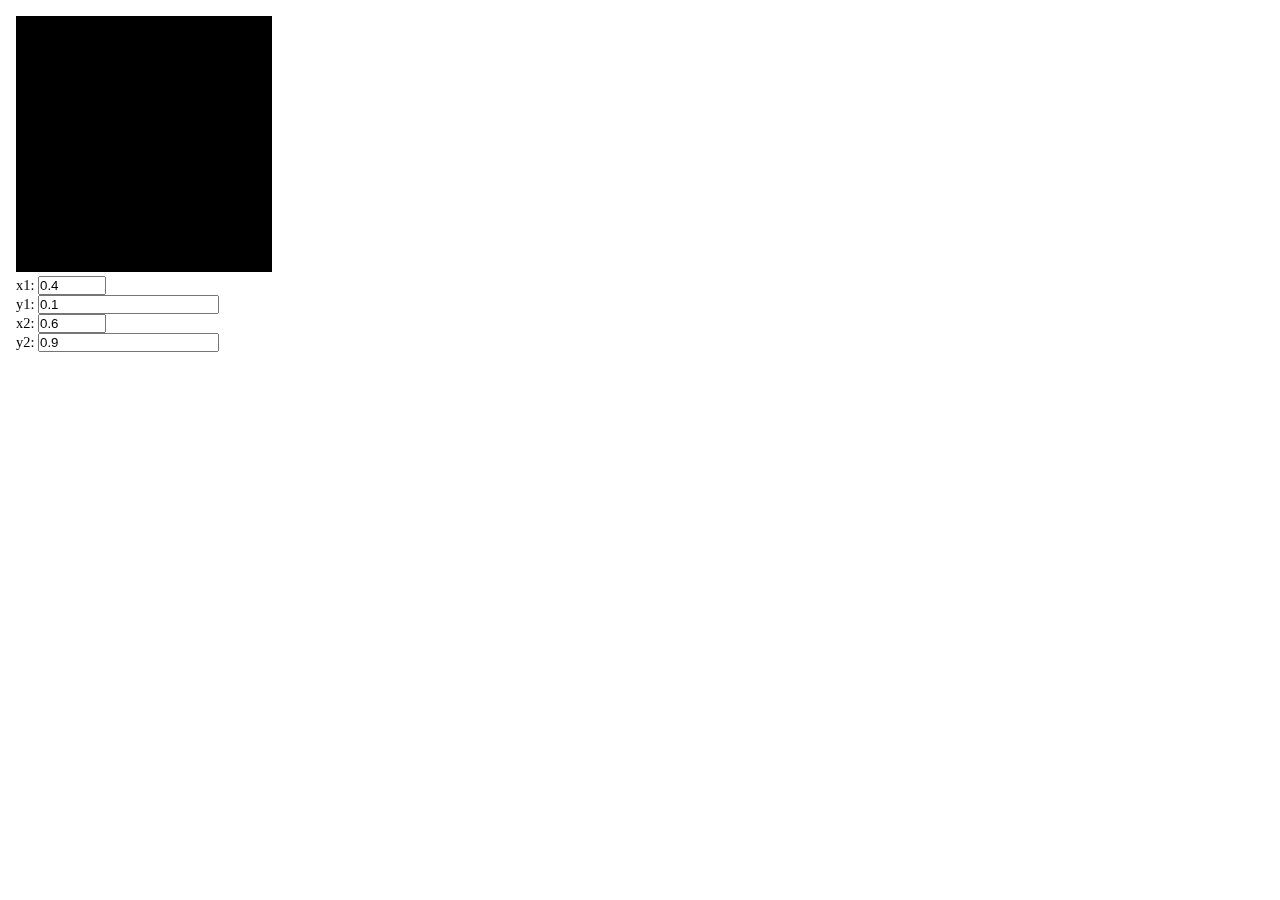
<file: bezier.html>
<!DOCTYPE html>
<html lang="zh-cn">

<head>
    <meta chars="utf-8" />
    <meta name="viewport" content="initial-scale=1.0, maximum-scale=1.0, user-scalable=no" />
    <meta name="author" content="Yomli" />
    <meta name="keywords" content="blophy,Blphy" />
    <!-- 控制网页帧率,建议关闭 -->
    <!-- <meta http-equiv="refresh" content="60"/> -->
    <!-- 设定默认文件加载位置为gitee,以加快资源加载,开发时请视情况关闭/开启(请自行解决跨域问题) -->
    <!-- <base href="https://www.gitee.com/hshqwq/phigros-on-html/raw/master/"> -->
    <title>Blophy settings</title>
    <link rel="stylesheet" href="css/index.css">
    <script src="https://ajax.aspnetcdn.com/ajax/jquery/jquery-1.9.0.min.js"></script>
    <script type="text/javascript" src="js/general.js"></script>
    <script type="text/javascript" src="js/bezier.js"></script>
    <style>
        div{
            color: black;
        }
    </style>
</head>

<body style="margin: 16px;width: 100%;background-color: white;">
    <canvas id="bezierCanvas" width="256" height="256" style="background-color: black;">您的浏览器不支持HTML5 canvas标签.</canvas>
    <div>
        x1:
        <input class="cs" type="number" name="" id="x1" step="0.01" value="0.4" min="0" max="1">
    </div>
    <div>
        y1:
        <input class="cs" type="number" name="" id="y1" step="0.01" value="0.1">
    </div>
    <div>
        x2:
        <input class="cs" type="number" name="" id="x2" step="0.01" value="0.6" min="0" max="1">
    </div>
    <div>
        y2:
        <input class="cs" type="number" name="" id="y2" step="0.01" value="0.9">
    </div>
</body>

</html>
</file>
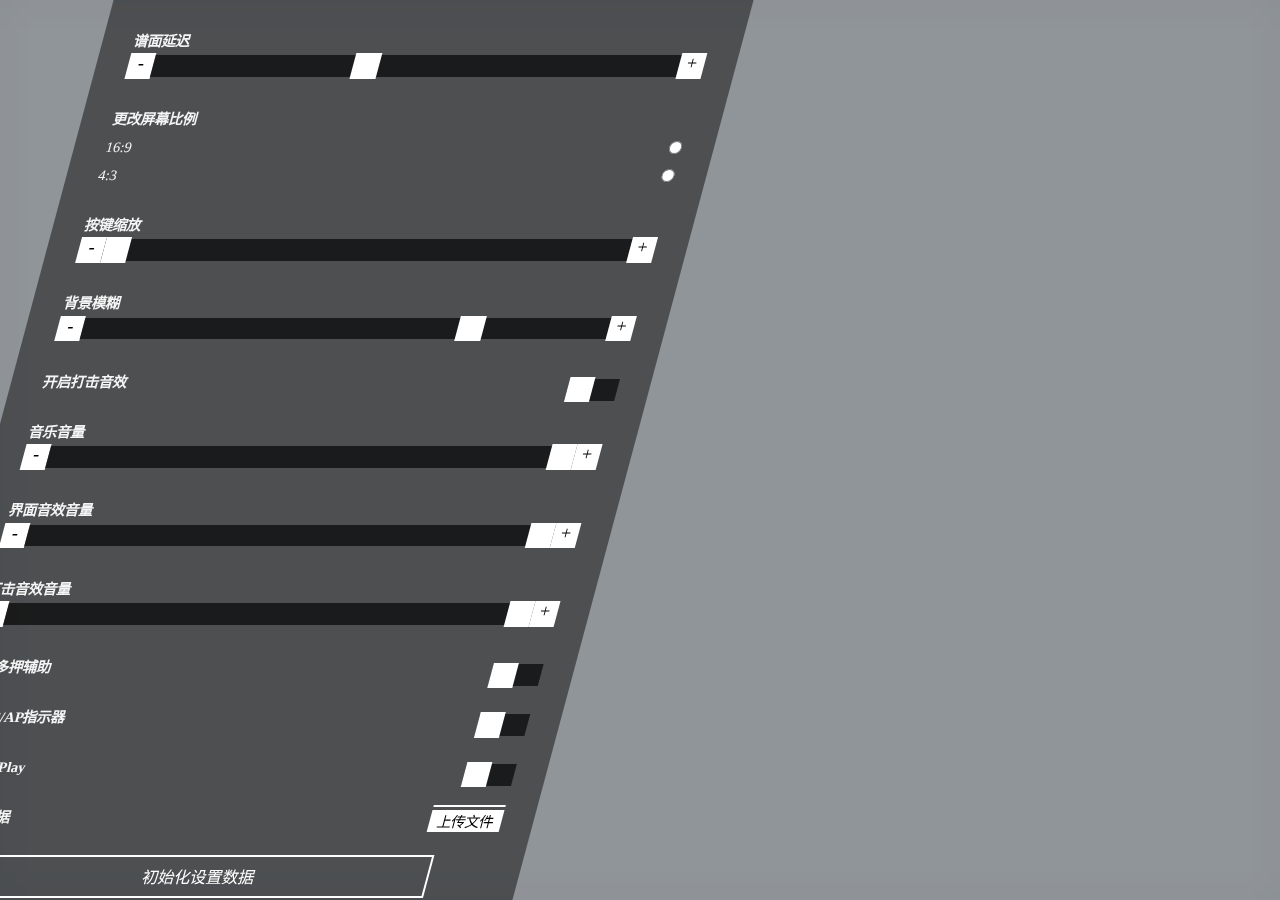
<file: settings.html>
<!DOCTYPE html>
<html lang="zh-cn">

<head>
    <meta chars="utf-8" />
    <meta name="viewport" content="initial-scale=1.0, maximum-scale=1.0, user-scalable=no" />
    <meta name="author" content="Yomli" />
    <meta name="keywords" content="blophy,Blphy" />
    <!-- 控制网页帧率,建议关闭 -->
    <!-- <meta http-equiv="refresh" content="60"/> -->
    <!-- 设定默认文件加载位置为gitee,以加快资源加载,开发时请视情况关闭/开启(请自行解决跨域问题) -->
    <!-- <base href="https://www.gitee.com/hshqwq/phigros-on-html/raw/master/"> -->
    <title>Blophy settings</title>
    <link rel="shortcut icon" href="img/icon/icon.jpg" />
    <link rel="stylesheet" href="css/index.css">
    <link rel="stylesheet" href="css/settings.css">
    <script src="https://ajax.aspnetcdn.com/ajax/jquery/jquery-1.9.0.min.js"></script>
    <script type="text/javascript" src="js/general.js"></script>
    <script src="js/settings.js"></script>
    <style id="OFBlurCss"></style>
</head>

<body page="ready">
    <ul id="infoList"></ul>
    <div id="ui">
        <div id="selects">
            <div id="sets">
                <div>
                    <div id="pmyc" class="set set-range">
                        <div class="set-title">
                            <h4>谱面延迟</h4>
                            <p id="pmyc-yc"></p>
                        </div>
                        <span class="set-range-lessen"></span><input type="range" min="-400" max="600" value="0"
                            step="5"></input><span class="set-range-add"></span>
                    </div>
                    <div id="listProportion" class="set set-radio">
                        <h4 class="set-title">更改屏幕比例</h4>
                        <div>
                            <span>16:9<input type="radio" name="proportion" value="16:9"></span>
                            <span>4:3<input type="radio" name="proportion" value="4:3"></span>
                        </div>
                    </div>
                    <div id="buttonSize" class="set set-range">
                        <h4 class="set-title">按键缩放</h4>
                        <span class="set-range-lessen"></span>
                        <input type="range" min="100" max="200" value="100" step="5"></input>
                        <span class="set-range-add"></span>
                    </div>
                    <div id="bgBlur" class="set set-range">
                        <h4 class="set-title">背景模糊</h4>
                        <span class="set-range-lessen"></span><input type="range" min="0" max="20" value="15"
                            step="1"></input><span class="set-range-add"></span>
                    </div>
                    <div id="OFAudio" class="set set-check">
                        <h4 class="set-title">开启打击音效</h4>
                        <input type="checkbox">
                    </div>
                    <div id="gameAudio" class="set set-range">
                        <h4 class="set-title">音乐音量</h4>
                        <span class="set-range-lessen"></span><input type="range" min="0" max="100" value="100"
                            step="1"></input><span class="set-range-add"></span>
                    </div>
                    <div id="uiAudio" class="set set-range">
                        <h4 class="set-title">界面音效音量</h4>
                        <span class="set-range-lessen"></span><input type="range" min="0" max="100" value="100"
                            step="1"></input><span class="set-range-add"></span>
                    </div>
                    <div id="touchAudio" class="set set-range">
                        <h4 class="set-title">打击音效音量</h4>
                        <span class="set-range-lessen"></span><input type="range" min="0" max="100" value="100"
                            step="1"></input><span class="set-range-add"></span>
                    </div>
                    <div id="OFDyfz" class="set set-check">
                        <h4 class="set-title">开启多押辅助</h4>
                        <input type="checkbox">
                    </div>
                    <div id="OFFcApzsq" class="set set-check">
                        <h4 class="set-title">开启FC/AP指示器</h4>
                        <input type="checkbox">
                    </div>
                    <div id="OFAutoPlay" class="set set-check">
                        <h4 class="set-title">开启AutoPlay</h4>
                        <input type="checkbox">
                    </div>
                    <div id="uploadSettings" class="set set-upload">
                        <h4 class="set-title">上传设置数据</h4>
                        <input type="file" accept=".json" alt="浏览器不支持"></input>
                    </div>
                    <div id="initSettings" class="set set-button">
                        <button type="booton">初始化设置数据</button>
                    </div>
                </div>
            </div>
        </div>
    </div>
    <div id="infos"></div>
    <div id="effects"></div>
    <div id="blur"></div>
    <img id="bg" />
</body>

</html>
</file>
<file: css/index.css>
*{
    margin: 0;
    padding: 0;
    outline: none;
}
body{
    position: relative;
    background-color: white;
    width: 100%;
    height: 100%;
}
*::-webkit-scrollbar{
    width: 6px;
    height: 4px;
    border-radius: 5px;
    background-color: #A6C1EE;
}

*::-webkit-scrollbar-thumb{
    background-color: #FBC2EBcc;
}
*::-webkit-scrollbar-thumb:hover{
    background-color: #FBC2EB;
}
#ui-canvas{
    position: fixed;

    /* 居中 */
    top: 45%;
    left: 45%;
    transform: translate(-50%, -50%);
    width: auto;
    height: auto;
    max-height: 80%;
    overflow: auto;

    /* 自动处理缩放,保证中心画面在中心显示 */
	object-fit: cover;

    background-color: #00000055;
    background-size: cover;
    border: none;
    z-index: 1;
    box-shadow: 0 0 30px #fff;
}
#canvas{
    width: 80%;
    height: 80%;
}
#ui{
    width: 100%;
    height: 100%;
}
#ui>*:not(#ui-canvas){
    z-index: 2;
}
#ui-time{
    display: flex;
    justify-content: space-between;
    position: fixed;
    left: 4px;
    bottom: 0;
    width: 90%;
    height: 1cm;
    -webkit-transition: width .3s, height .3s;
    transition: width .3s, height .3s;
}
#ui-time-time{
    width: 2cm;
    height: 100%;
    margin: 0 4px;
    text-align: center;
    border: none;
    padding: 0 .25rem;
    -webkit-appearance: none;
    outline: none;
    background-image: linear-gradient(#FBC2EB,#A6C1EE);
    border-radius: 5px 0 0 0;
    box-shadow: 0 0 10px #00000088;
    -webkit-transition: height .3s;
    transition: height .3s;
}
#ui-time-audio{
    width: 100%;
    height: 100%;
    -webkit-appearance: none;
    outline: none;
    background-image: linear-gradient(#FBC2EB,#A6C1EE);
    box-shadow: 0 0 10px #00000088;
    -webkit-transition: height .3s;
    transition: height .3s;
}
#ui-time-audio::-webkit-media-controls-enclosure{
    border-radius: 5px 0 0 0;
    background-color: #ffffff00;
    background-image: linear-gradient(#FBC2EB,#A6C1EE);
    box-shadow: 0 0 10px #00000088;
}
#ui-menu{
    display: flex;
    flex-direction: column;
    justify-content: space-between;
    align-items: center;
    text-align: center;
    position: fixed;
    right: 0;
    top: 0;
    width: 10%;
    height: 100%;
    background-image: linear-gradient(#FBC2EB,#A6C1EE);
    box-shadow: 0 0 10px #00000088;
}
#ui-menu-toolbar{
    width: 100%;
    height: calc(100% - 2rem);
    overflow: auto;
}
.ui-menu-button,
.ui-menu-buttonFocus,
.ui-menu-list,
#ui-menu-toolbar-back{
    margin: .25rem 5%;
    width: 90%;
    height: auto;
    border-radius: 5px;
    padding: .25rem 0;
    -webkit-transition: background-color .3s;
    transition: background-color .3s;
}
.ui-menu-button:hover,
.ui-menu-buttonFocus:hover:not(.ui-menu-buttonFocus[data-focus="true"]),
.ui-menu-list:hover,
#ui-menu-toolbar-back:hover{
    background-color: #ffffff66;
}
.ui-menu-buttonFocus[data-focus="true"]{
    background-color: #cceeff;
}
#ui-display{
    position: fixed;
    top: 4px;
    left: 0;
    width: 0.5cm;
    height: 60%;
    background-image: linear-gradient(#FBC2EB,#A6C1EE);
    border-radius: 0 5px 5px 0;
    text-align: center;
    overflow: auto;
    box-shadow: 0 0 10px #00000088;
    -webkit-transition: width .3s;
    transition: width .3s;
}
#ui-display::before{
    content: "显示及编辑";
    position: relative;
    top: 0;
    left: 50%;
    transform: translateX(-50%);
    display: none;
    width: 100%;
    height: 1.5rem;
    border-bottom: 1px solid #ffffff;
}
#ui-display:hover{
    width: 40%;
}
#ui-display>*{
    display: none;
}
#ui-display:hover li:not(.list){
    display: flex;
}
#ui-display:hover li.list{
    display: block;
}
#ui-display:hover::before{
    display: block;
}
#ui-display li{
    justify-content: space-between;
    align-items: center;
    margin: 2px 4px;
    padding: 4px 2px;
    border-radius: 5px;
    -webkit-transition: background-color .3s;
    transition: background-color .3s;
}
#ui-display li:hover{
    background-color: #ffffff66;
}
#ui-display li.focus{
    background-color: #cceeff;
}
#ui>div,#ui>ul{
    -webkit-transition: all .3s;
    transition: all .3s;
}
#ui-edit{
    position: absolute;
    top: 0;
    left: 0;
    width: 70%;
    z-index: 20;
    height: 100%;
    pointer-events: none;
}
#ui-edit-from{
    position: absolute;
    top: 0;
    left: -80%;
    width: 80%;
    min-height: 100%;
    height: auto;
    overflow: auto;
    z-index: 19;
    height: 100%;
    color: white;
    flex-direction: column;
    align-items: center;
    background-color: #00000044;
    background-image: linear-gradient(#FBC2EBaa,#A6C1EEaa);
    -webkit-transition: left .5s ease-in-out, box-shadow .5s ease-in-out;
    transition: left .5s ease-in-out, box-shadow .5s ease-in-out;
}
.info{
    width: 90%;
    min-height: 1.5rem;
    display: flex;
    flex-direction: column;
    background-color: #ffffff44;
    height: auto;
    box-shadow: 0 0 8rem #ffffff44 inset;
    backdrop-filter: blur(15px);
    padding: 6px 10px 16px;
    margin: 4px auto;
    border-radius: 8px;
}
.info-form{
    width: 100%;
    min-height: 1.25rem;
    height: auto;
    margin-top: 10px;
    font-size: 1.125rem;
    display: flex;
    justify-content: space-between;
}
.info-input-num,.info-input-text{
    border: none;
    border-bottom: 2px solid #ffffff;
    background-color: #ffffff00;
    border-radius: 4px;
    color: white;
    padding: 2px .5rem;
    text-align: center;
    -webkit-transition: border .3s;
    transition: border .3s;
}
.info-input-num:hover,.info-input-text:hover{
    border-bottom: 2px solid #ffe9f9;
}
.info-input-num:focus,.info-input-text:focus{
    border-bottom: 2px solid #FBC2EB;
}
.info-input-col{
    border: 2px solid #ffffff;
    background-color: #ffffff00;
    border-radius: 4px;
    text-align: center;
    -webkit-transition: border .3s;
    transition: border .3s;
}
.info-input-col:hover{
    border: 2px solid #ffe9f9;
}
.info-input-col:focus{
    border: 2px solid #FBC2EB;
}
.info-input-num:disabled,.info-input-text:disabled{
    color: #dedede;
    border-bottom: 2px solid #dedede;
}
.info-input-radlist{
    width: 50%;
}
.info-input-radlist>div{
    display: flex;
    justify-content: space-between;
}
#ui-edit::before{
    content: "";
    position: fixed;
    top: 0;
    left: 0;
    width: 100%;
    height: 100vh;
    z-index: 17;
    background-color: #ffffff22;
    backdrop-filter: blur(10px);
    box-shadow: none;
    opacity: 0;
    -webkit-transition: opacity .5s;
    transition: opacity .5s;
}
#ui-edit-bezier{
    position: fixed;
    top: 50%;
    left: 80%;
    transform: translate(-50%, -50%);
    overflow: auto;
    border: none;
    border-radius: 8px;
    width: 35%;
    height: 80%;
    z-index: 21;
    opacity: 0;
    pointer-events: none;
    -webkit-transition: opacity .5s ease-in-out;
    transition: opacity .5s ease-in-out;
}
#ui-edit.focus>#ui-edit-bezier{
    opacity: 1;
    pointer-events: fill;
}
#ui-edit-display{
    position: absolute;
    left: -1.25rem;
    bottom: 17.5%;
    width: 2.5rem;
    height: 2.5rem;
    text-align: center;
    font-size: 2rem;
    background-image: linear-gradient(#FBC2EB,#A6C1EE);
    box-shadow: 0 0 10px white;
    transform: rotate(45deg);
    pointer-events: fill;
    z-index: 20;
    -webkit-transition: left .5s ease-in-out, transform .5s ease-in-out;
    transition: left .5s ease-in-out, transform .5s ease-in-out;
}
#ui-edit.focus{
    pointer-events: fill;
}
#ui-edit.focus>#ui-edit-from{
    left: 0;
    box-shadow: 0 0 20px white;
}
#ui-edit.focus::before{
    opacity: 1;
}
#ui-edit.focus #ui-edit-display{
    left: calc(80% - 1rem);
    transform: rotate(-135deg);
}
html{
    font-size: 90%;
    scroll-behavior: smooth;
}
*{
    margin: 0;
    padding: 0;
    outline: none;
    -webkit-touch-callout:none;  
    -webkit-user-select:none;  
    -khtml-user-select:none;  
    -moz-user-select:none;  
    -ms-user-select:none;
    user-select:none;
}
html,body{
    -moz-user-select : none;
    -webkit-user-select: none;
    user-select: none;
}
body{
    position: fixed;
    background-color: black;
    font-family: Phigros, Phigros cn, Tw Cen MT;
    top: 50vh;
    transform: translateY(-50%);
    max-height: 85vw;
    width: 100vw;
    height: 100vh;
    overflow: hidden;
    font-size: 100%;
}
body[landspace="true"]{
    position: fixed;
    background-color: black;
    font-family: Phigros, Phigros cn, Tw Cen MT;
    left: 50vw;
    transform: translate(-50%, -50%) rotate(90deg);
    max-height: 85vh;
    width: 100vh;
    height: 100vw;
    overflow: hidden;
    font-size: 100%;
}
#bg{
    top: 0;
	left: 0;
	width: 100%;
	height: 100%;
	object-fit: cover;
	position: absolute;
    z-index: -16;
}
#blur{
    position: absolute;
    top: 0;
    left: 0;
    width: 100%;
    height: 100%;
    background-color: #00000066;
    backdrop-filter: blur(15px);
    z-index: -15;
}
#infoList{
    position: absolute;
    height: 90%;
    width: 16rem;
    top: 1rem;
    left: 50%;
    transform: translateX(-50%);
    list-style: none;
}
#infoList,#infoList *{
    z-index: 64;
    pointer-events: none;
    color: white;
}
.infos{
    text-align: center;
    word-wrap: break-word;
    margin-bottom: 5px;
    padding: 2px 0;
    max-height: 6rem;
    transform: skew(-15deg);
    background-color: #bbbbbbdd;
    border-left: 4px solid;
    border-right: 4px solid;
    border-color: white;
    box-shadow: 0 0 20px #bbbbbbdd;
    overflow: hidden;
}
.info-info{
    background-color: #00bbbbdd;
    border-color: #00ffff;
    box-shadow: 0 0 20px #00bbbbdd;
}
.info-good{
    background-color: #00bb00dd;
    border-color: #00ff00;
    box-shadow: 0 0 20px #00bb00dd;
}
.info-warning{
    background-color: #bbbb00dd;
    border-color: #ffff00;
    box-shadow: 0 0 20px #bbbb00dd;
}
.info-warning::before{
    content: "警告: ";
}
.info-error{
    background-color: #dd0000dd;
    border-color: #ff0000;
    box-shadow: 0 0 20px #dd0000dd;
}
.info-error::before{
    content: "错误: ";
}
#landspace {
    position: fixed;
    top: 5px;
    right: -0.5rem;
    font-size: 0.8rem;
    padding: 0.5rem 0.75rem 0.5rem 0.5rem;
    background-color: black;
    transform: skew(-15deg);
    border-left: 3px solid white;
}
#landspace::before{
    content: "手动横屏";
}
body[landspace="true"] #landspace::before{
    content: "回到竖屏"
}
</file>
<file: css/settings.css>
body{
    color: whitesmoke;
    background-color: aliceblue;
}
#ui{
    width: 100%;
    height: 100%;
}
.button{
    display: inline-block;
    position: fixed;
    width: 1.25cm;
    height: 0.875cm;
    z-index: 1;
}
.button::before{
    content: "";
    position: absolute;
    width: 100%;
    height: 100%;
    transform: skew(-15deg);
    background-color: black;
}
.button::after{
    content: "";
    position: absolute;
    background-position: left center;
    background-size: cover;
    width: 0.5cm;
    height: 0.5cm;
    top: 0.175cm;
}
#back{
    top: 10px;
    left: -0.25cm;
}
#back::before{
    border-right: 5px solid white;
}
#back::after{
    background-image: url(../img/ui/back.png);
    left: 0.4cm;
}
#selects{
    position: absolute;
    left: -0.5rem;
    height: 100%;
    width: 50%;
    transform: skew(-15deg);
    background-color: #00000077;
}
#sets{
    position: absolute;
    width: 100%;
    overflow: auto;
    direction: ltr;
    height: calc(100% - 2rem);
    padding-top: 2rem;
}
#sets>div{
    display: flex;
    flex-direction: column;
    direction: ltr;
    width: 90%;
    margin: 0 auto;
    padding-bottom: 50%;
}
.set{
    margin-bottom: 2rem;
}
.set-range .set-title{
    margin-bottom: .25rem;
}
.set-range-lessen,.set-range-add{
    display: inline;
    float: left;
    width: 1.75rem;
    height: 1.75rem;
    background-color: white;
    color: black;
    text-align: center;
    font-size: 1.25rem;
}
.set-range-lessen::before{
    content: "-"
}
.set-range-add::before{
    content: "+"
}
.set-check,.set-upload{
    display: flex;
    justify-content: space-between;
}
.set-button{
    text-align: center;
}
.set-radio>div{
    display: flex;
    flex-direction: column;
    justify-content: space-between;
}
.set-radio>div>span{
    display: flex;
    justify-content: space-between;
    font-size: 1rem;
    margin-top: .75rem;
}
input[type="range"] {
    float: left;
    -webkit-appearance: none; 
    background-color: #000000aa;
    width: calc(100% - 3.5rem);
    height: 1.5rem;
    padding: 0;
    margin-top: 0.125rem;
    border: none;
}
input[type="range"]::-webkit-slider-thumb {
    -webkit-appearance: none;
    cursor: default;
    top: 0;
    height: 1.75rem;
    width: 1.75rem;
    transform: translateY(0px);
    background: #fff;
}
input[type="checkbox"] {
    position: relative;
    width: 3.5rem;
    height: 0;
    margin-top: 0.5rem;
}
input[type="checkbox"]::before{
    content: "√";
    position: absolute;
    left: 0;
    width: 0;
    height: 1.5rem;
    margin-top: 0.125rem;
    padding: 0 3.25rem 0 0.25rem;
    font-size: 1.25rem;
    color: #ffffff00;
    background-color: #000000aa;
    border: none;
    -webkit-transition: color .2s;
    transition: color .2s;
}
input[type="checkbox"]:checked::before {
    color: #ffffff;
}
input[type="checkbox"]::after {
    content: "";
    position: absolute;
    left: 0;
    top: 0;
    width: 1.75rem;
    height: 1.75rem;
    background-color: white;
    border: none;
    opacity: 1;
    -webkit-transition: left .2s;
    transition: left .2s;
}
input[type="checkbox"]:checked::after {
    left: calc(100% - 1.75rem);
}
input[type="file"] {
    width: 5rem;
    height: 0;
    border-top: 2px solid white;
}
input[type="file"]::before {
    content: "上传文件";
    position: absolute;
    width: 5rem;
    height: 1.5rem;
    margin-top: 0.25rem;
    background-color: white;
    color: black;
    text-align: center;
    font-size: 1rem;
}
button{
    width: 80%;
    height: 3rem;
    background-color: #ffffff00;
    color: white;
    font-size: 1.125rem;
    border: 2px solid white;
    -webkit-transition: background-color .3s;
    transition: background-color .3s;
}
button:hover{
    background-color: #ffffff55;
}
</file>
